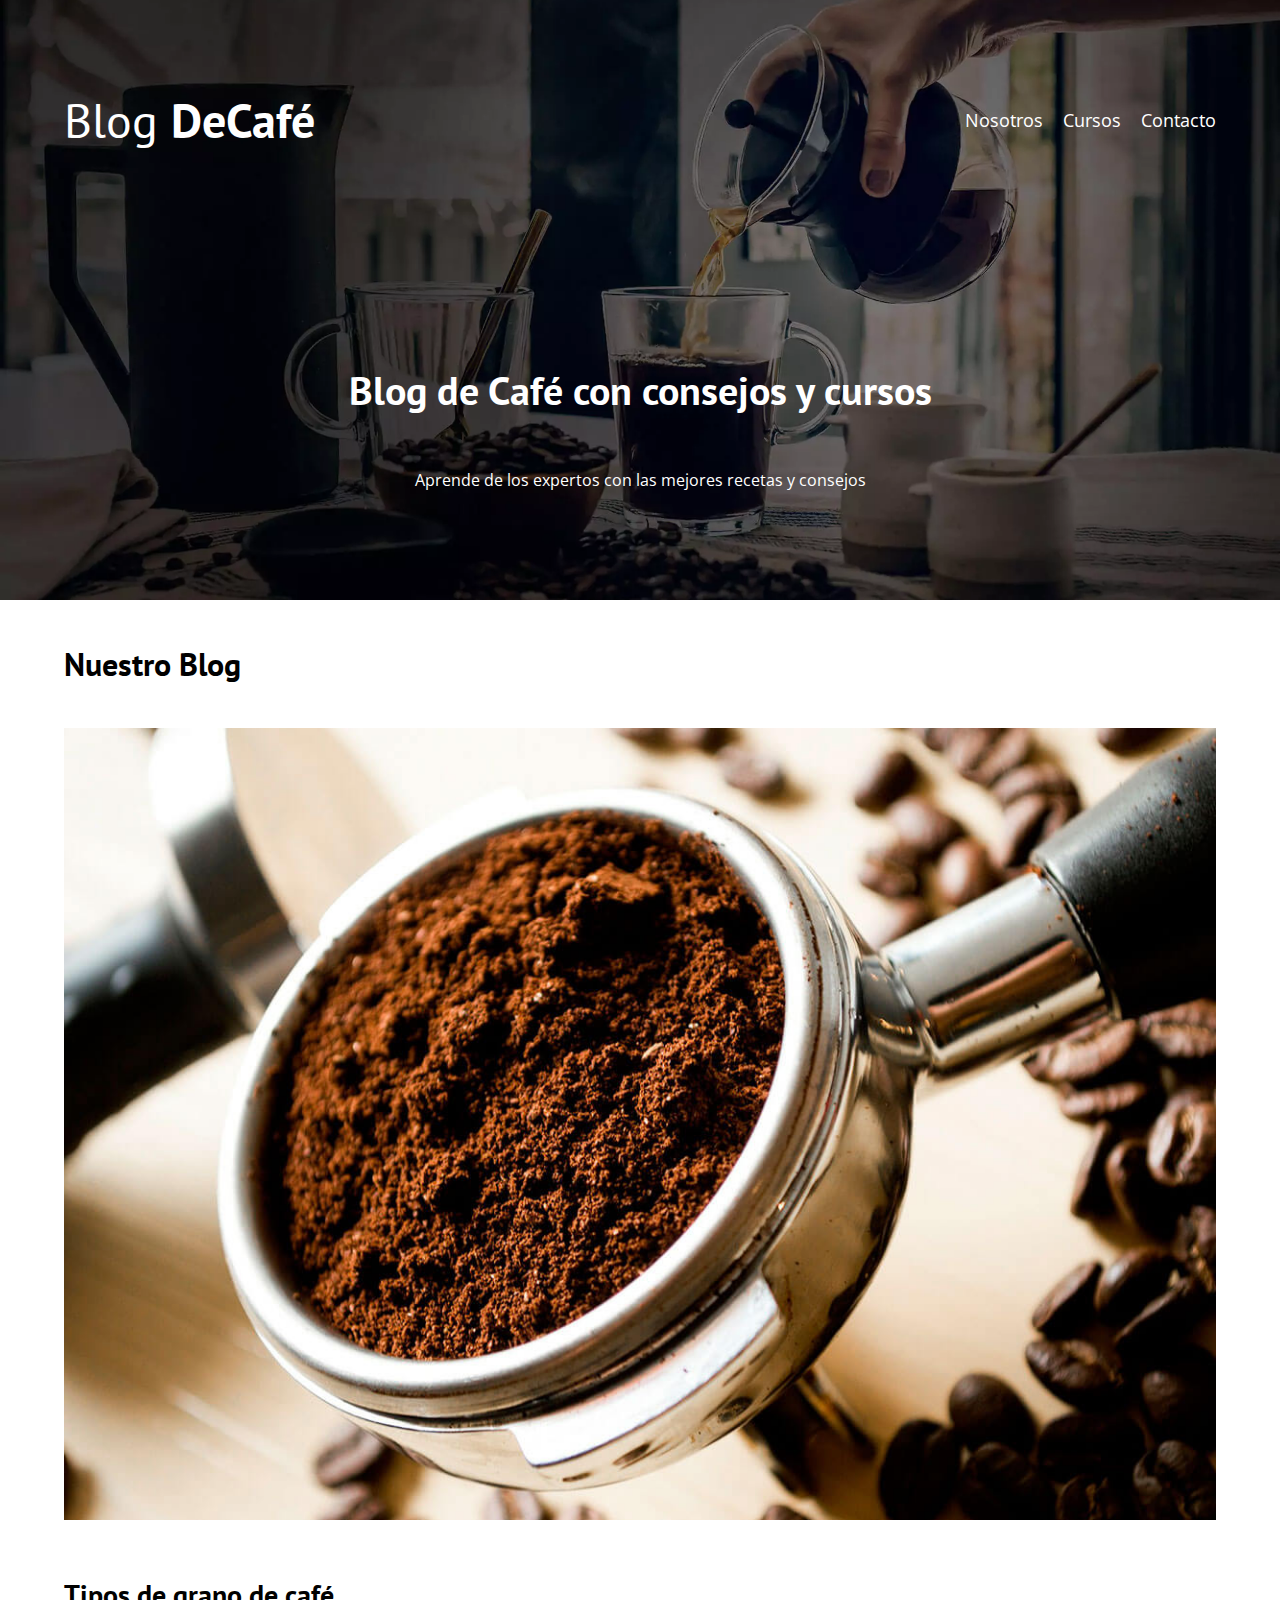
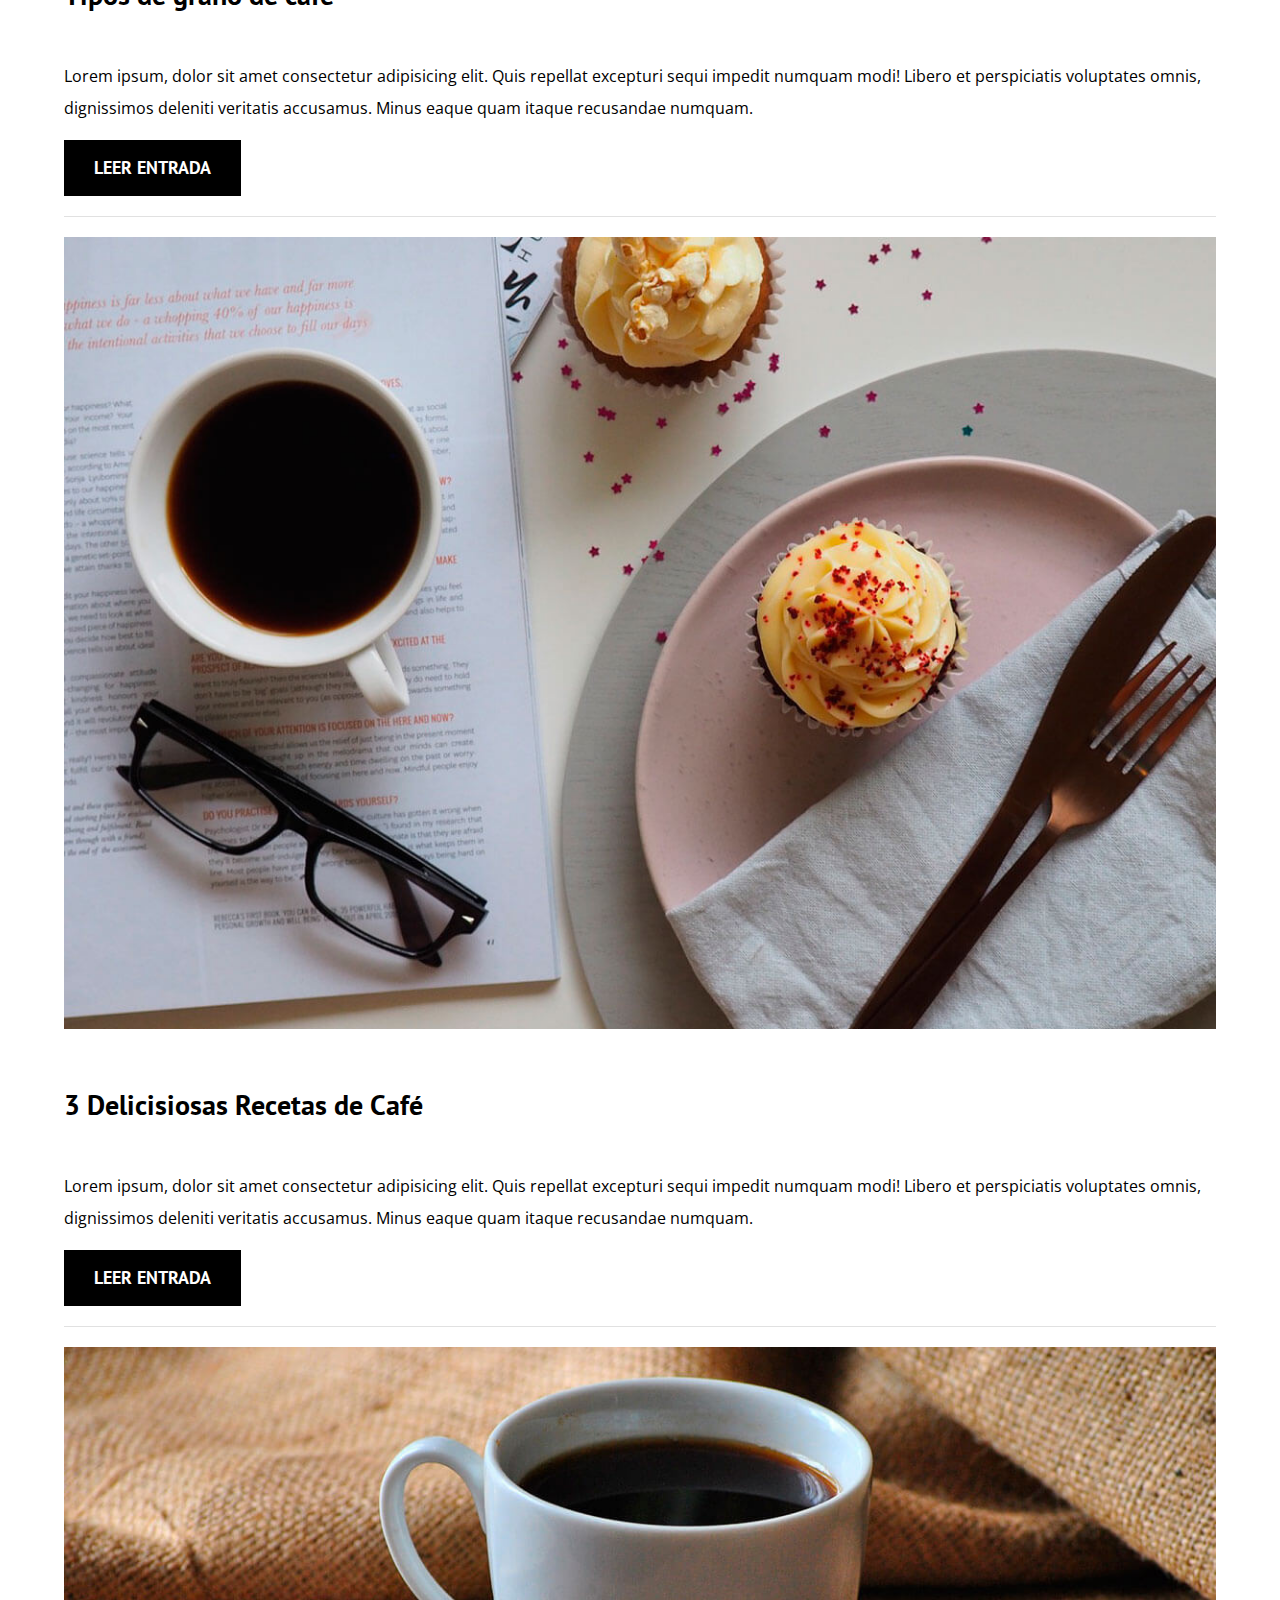
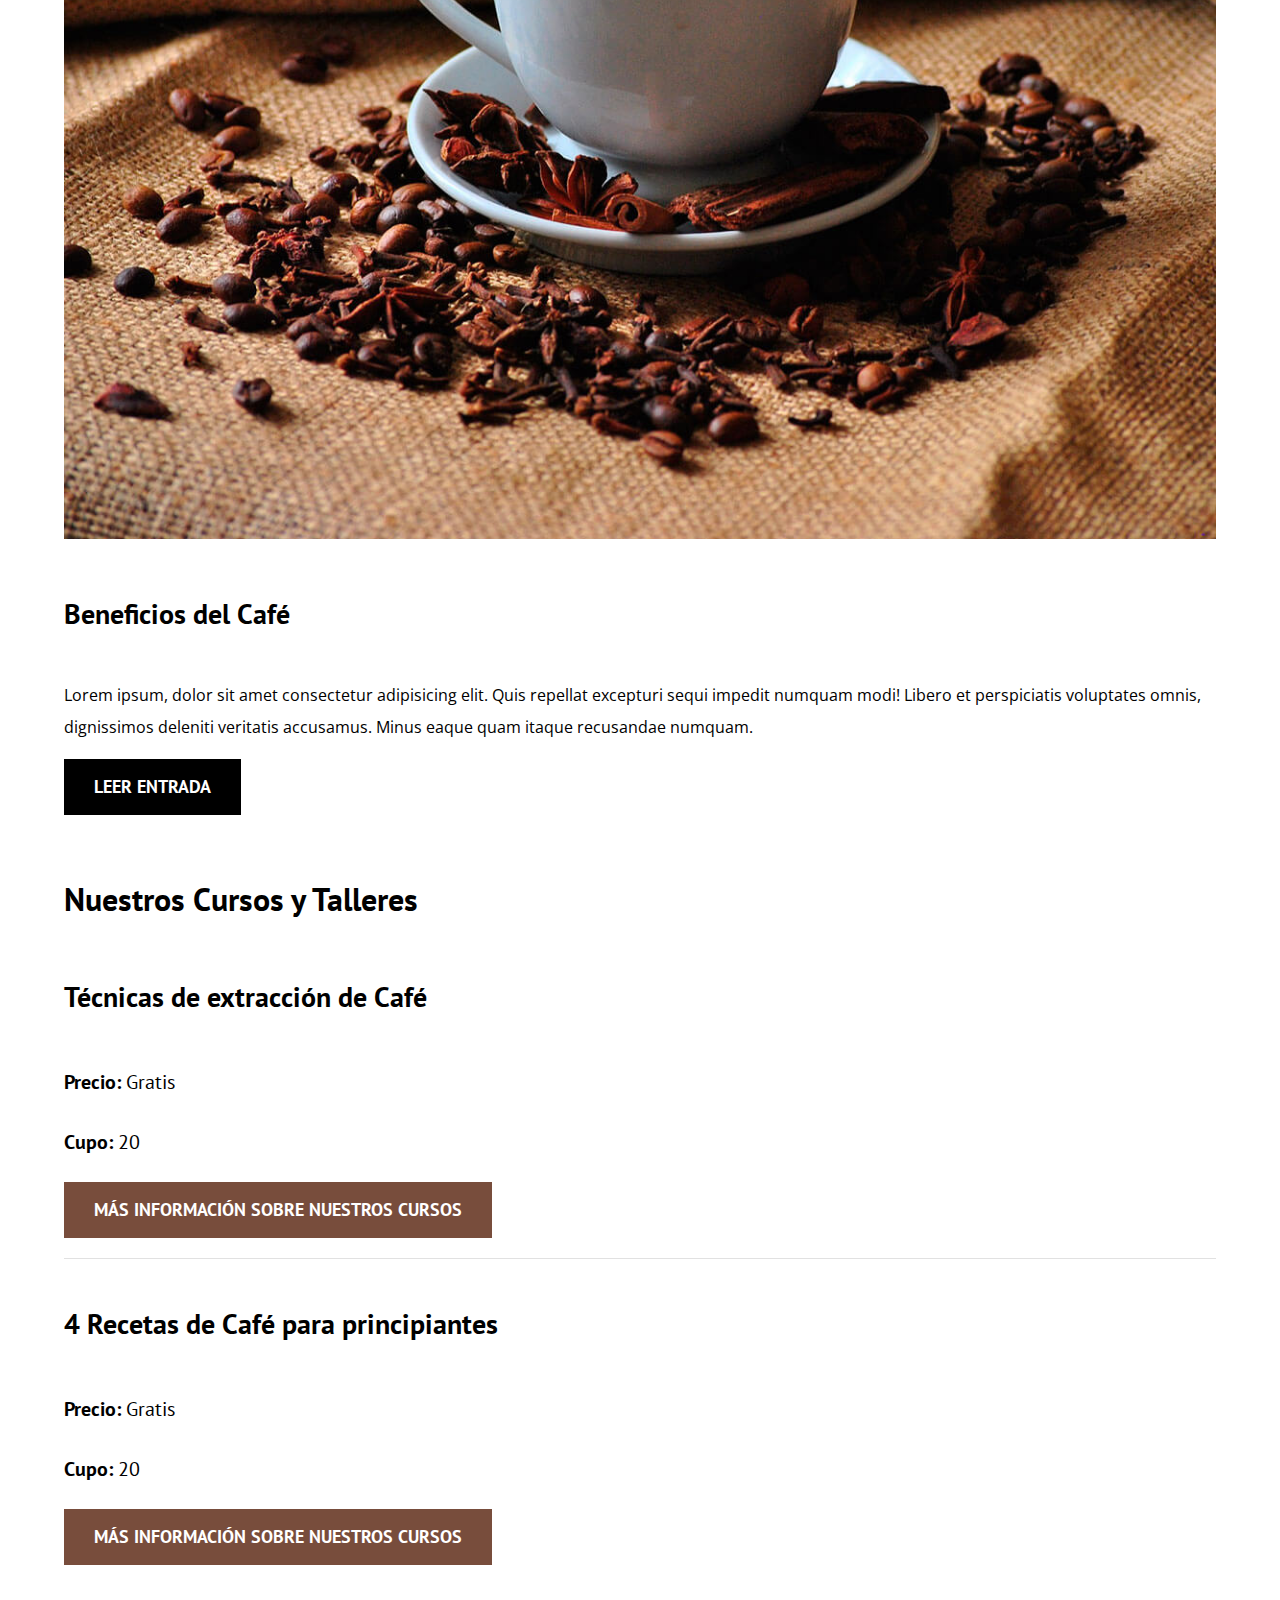
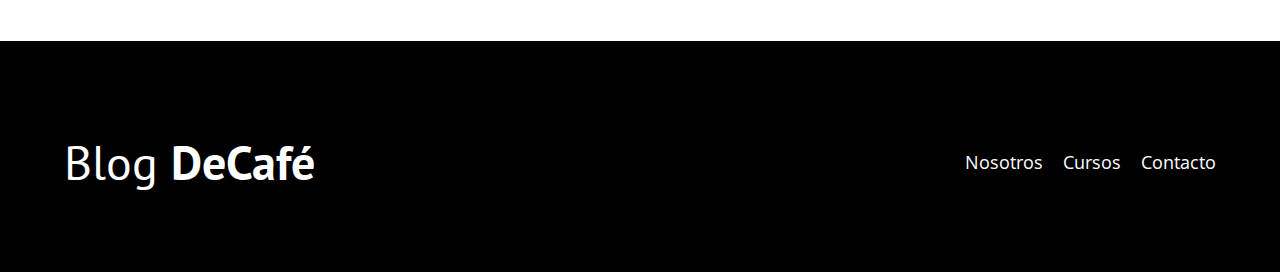
<file: index.html>
<!DOCTYPE html>
<html lang="en">
<head>
    <meta charset="UTF-8">
    <meta http-equiv="X-UA-Compatible" content="IE=edge">
    <meta name="viewport" content="width=device-width, initial-scale=1.0">
    <title>Blog Café</title>
    <meta name="description" content="Pagina web de blog de Café">
    
    <!-- Prefetch --> <!-- Cargar la siguiente página más rápido -->
    <link rel="prefetch" href="nosotros.html" as="document">
    
    <link rel="stylesheet" href="css/normalize.css">
    <link href="https://fonts.googleapis.com/css2?family=Open+Sans&family=PT+Sans:wght@400;700&display=swap" 
    rel="stylesheet">
    <link rel="stylesheet" href="css/style.css">

    <!-- Preload -->
    <link rel="preload" href="css/normalize.css" as="style">
    <link rel="preload" href="css/style.css" as="style">
    <link rel="preload" 
    href="https://fonts.googleapis.com/css2?family=Open+Sans&family=PT+Sans:wght@400;700&display=swap" 
    crossorigin="crossorigin" as="font">

</head>
<body>

    <header class="header">

        <div class="contenedor">

            <div class="barra">
                
                <a href="index.html" class="logo">
                    <h1 class="logo__nombre no-margin centrar-texto">Blog <span class="logo__bold">DeCafé</span></h1>    
                </a><!-- .logo -->
                
                <nav class="navegacion">

                    <a href="nosotros.html" class="navegacion__enlace">Nosotros</a>
                    <a href="cursos.html" class="navegacion__enlace">Cursos</a>
                    <a href="contacto.html" class="navegacion__enlace">Contacto</a>

                </nav><!-- navegacion -->

            </div><!-- .barra -->

        </div><!-- .contenedor -->

        <div class="header__texto">

            <h2 class="no-margin">Blog de Café con consejos y cursos</h2><!-- .no-margin -->
            <p class="no-margin">Aprende de los expertos con las mejores recetas y consejos</p>

        </div><!-- .header__texto -->

    </header><!-- .header -->

    <div class="contenedor contenido-principal">

        <main class="blog">

            <h3>Nuestro Blog</h3>

            <article class="entrada">

                <div class="entrada__imagen">

                    <picture>

                        <source loading="lazy" loading="lazy" srcset="img/blog1.webp" type="imagen/webp">
                        <img loading="lazy" src="img/blog1.jpg" alt="imagen blog">

                    </picture>                    

                </div><!-- .entrada__imagen -->

                <div class="entrada__contenido">

                    <h4 class="no-margin">Tipos de grano de café</h4>
                    <p>Lorem ipsum, dolor sit amet consectetur adipisicing elit. 
                        Quis repellat excepturi sequi impedit numquam modi! 
                        Libero et perspiciatis voluptates omnis, dignissimos deleniti
                        veritatis accusamus. Minus eaque quam itaque recusandae numquam.</p>
                        <a href="entrada.html" class="boton boton--primario">Leer Entrada</a>
                </div>

            </article><!-- .entrada -->

            <article class="entrada">

                <div class="entrada__imagen">

                    <picture>

                        <source loading="lazy" srcset="img/blog2.webp" type="imagen/webp">
                        <img loading="lazy" src="img/blog2.jpg" alt="imagen blog">
                        
                    </picture> 

                </div><!-- .entrada__imagen -->

                <div class="entrada__contenido">

                    <h4 class="no-margin">3 Delicisiosas Recetas de Café</h4>
                    <p>Lorem ipsum, dolor sit amet consectetur adipisicing elit. 
                        Quis repellat excepturi sequi impedit numquam modi! 
                        Libero et perspiciatis voluptates omnis, dignissimos deleniti
                        veritatis accusamus. Minus eaque quam itaque recusandae numquam.</p>
                        <a href="entrada.html" class="boton boton--primario">Leer Entrada</a>
                </div>

            </article><!-- .entrada -->

            <article class="entrada">

                <div class="entrada__imagen">

                    <picture>

                        <source loading="lazy" srcset="img/blog3.webp" type="imagen/webp">
                        <img loading="lazy" src="img/blog3.jpg" alt="imagen blog">
                        
                    </picture> 

                </div><!-- .entrada__imagen -->

                <div class="entrada__contenido">

                    <h4 class="no-margin">Beneficios del Café</h4>
                    <p>Lorem ipsum, dolor sit amet consectetur adipisicing elit. 
                        Quis repellat excepturi sequi impedit numquam modi! 
                        Libero et perspiciatis voluptates omnis, dignissimos deleniti
                        veritatis accusamus. Minus eaque quam itaque recusandae numquam.</p>
                        <a href="entrada.html" class="boton boton--primario">Leer Entrada</a>
                </div>

            </article><!-- .entrada -->

        </main><!-- .blog -->

        <aside class="sidebar">

            <h3>Nuestros Cursos y Talleres</h3>
            
            <ul class="cursos no-padding">

                <li class="widget-curso">
                    <h4 class="no-margin">Técnicas de extracción de Café</h4>
                    <p class="widget-curso__label">
                        Precio:
                        <span class="widget-curso__info">Gratis</span><!-- .widget-curso__info -->
                    </p><!-- .widget-curso__label -->

                    <p class="widget-curso__label">
                        Cupo:
                        <span class="widget-curso__info">20</span><!-- .widget-curso__info -->
                    </p><!-- .widget-curso__label -->
                    <a href="cursos.html" class="boton boton--secundario">Más información sobre nuestros cursos</a>
                </li><!-- .widget -->

                <li class="widget-curso">
                    <h4 class="no-margin">4 Recetas de Café para principiantes</h4>
                    <p class="widget-curso__label">
                        Precio:
                        <span class="widget-curso__info">Gratis</span><!-- .widget-curso__info -->
                    </p><!-- .widget-curso__label -->

                    <p class="widget-curso__label">
                        Cupo:
                        <span class="widget-curso__info">20</span><!-- .widget-curso__info -->
                    </p><!-- .widget-curso__label -->
                    <a href="cursos.html" class="boton boton--secundario">Más información sobre nuestros cursos</a>
                </li><!-- .widget -->

            </ul><!-- .cursos -->

        </aside><!-- sidebar -->

    </div><!-- .contenedor .contenido-principal -->

    <footer class="footer">

        <div class="contenedor">

            <div class="barra">
                
                <a href="index.html" class="logo">
                    <h1 class="logo__nombre no-margin centrar-texto">Blog <span class="logo__bold">DeCafé</span></h1>    
                </a><!-- .logo -->
                
                <nav class="navegacion">

                    <a href="nosotros.html" class="navegacion__enlace">Nosotros</a>
                    <a href="cursos.html" class="navegacion__enlace">Cursos</a>
                    <a href="contacto.html" class="navegacion__enlace">Contacto</a>

                </nav><!-- navegacion -->

            </div><!-- .barra -->

        </div><!-- .contenedor -->
        
    </footer><!-- .footer -->
    <script src="js/modernizr.js"></script>
</body>
</html>
</file>
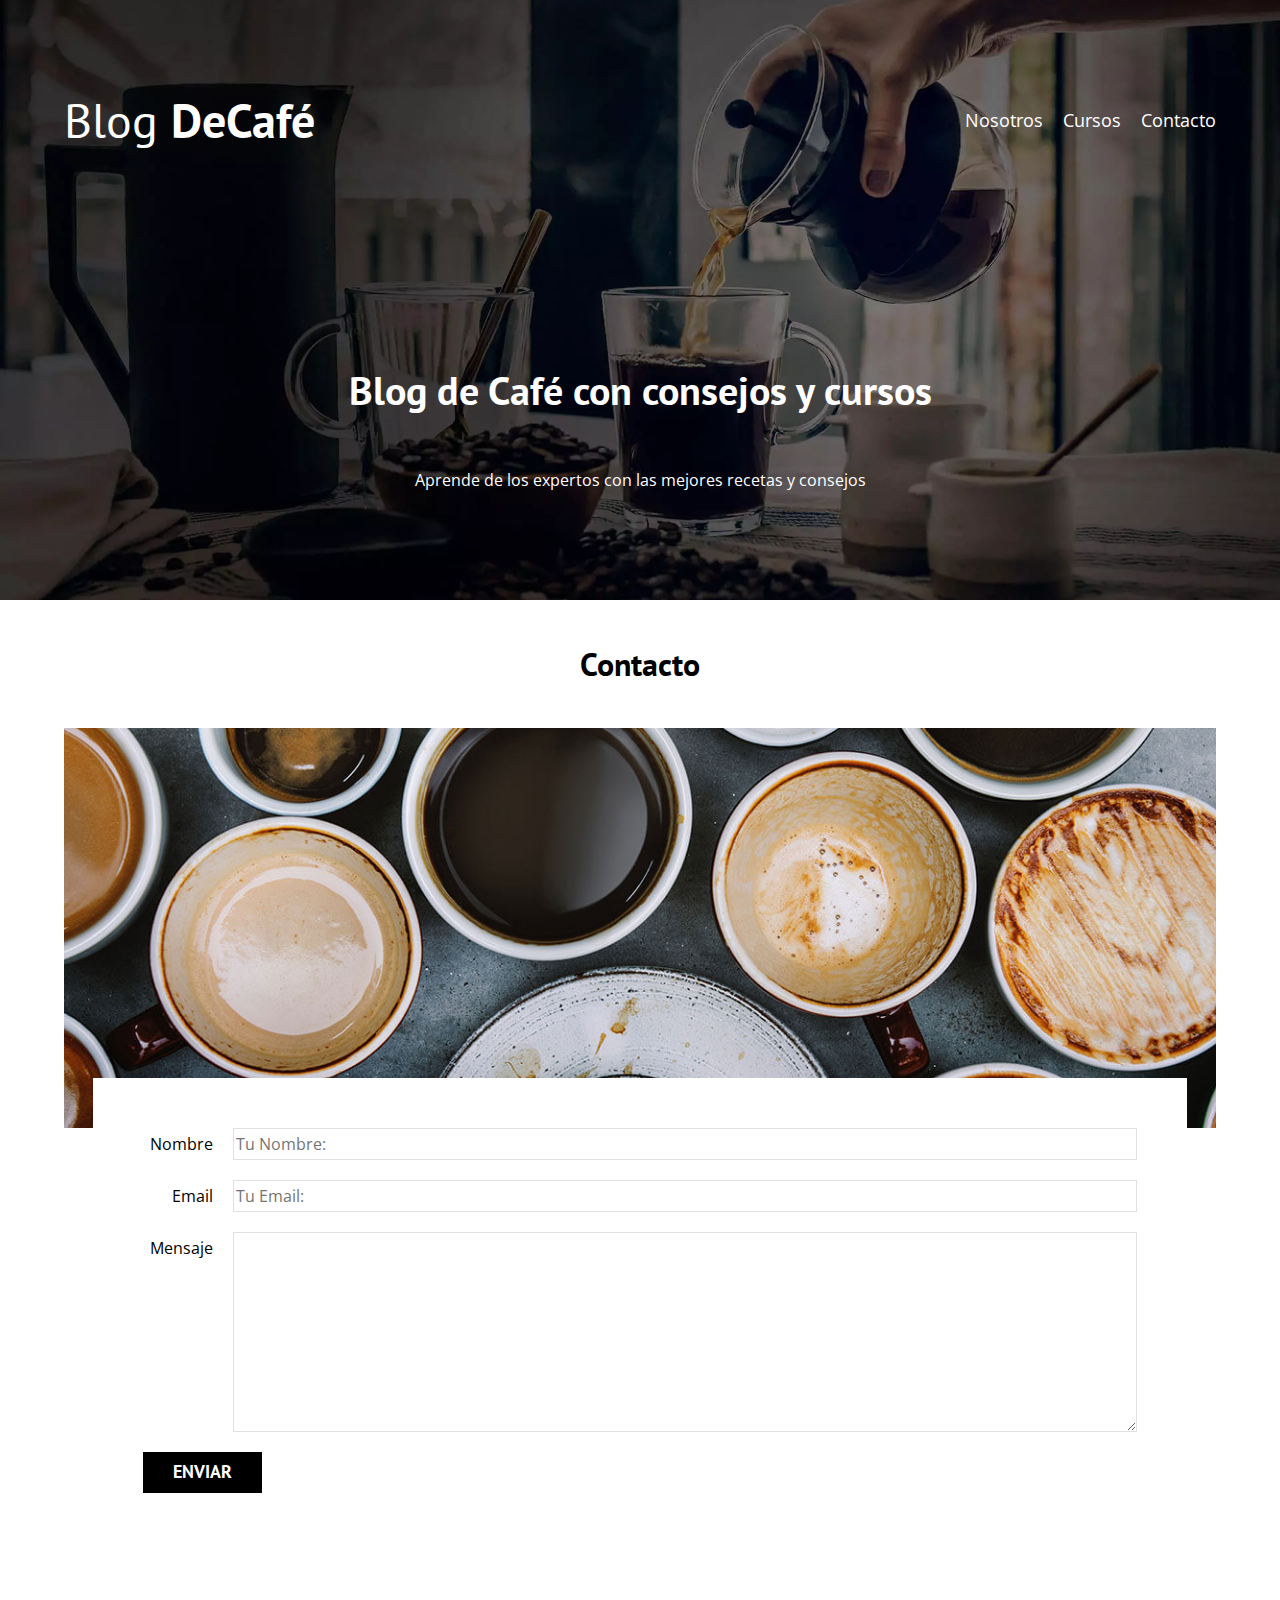
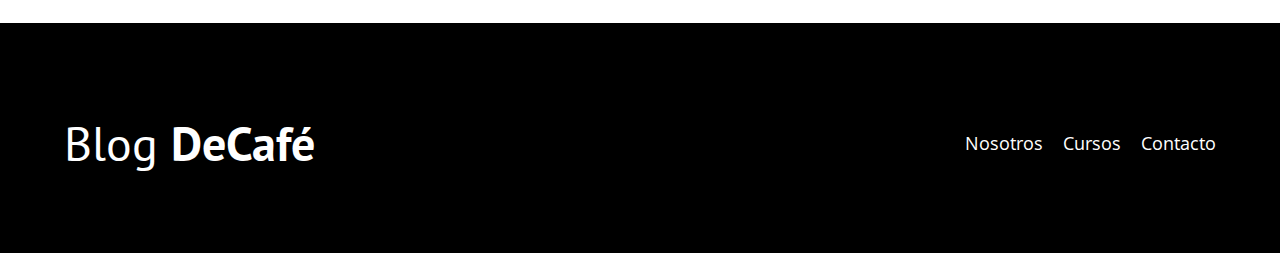
<file: contacto.html>
<!DOCTYPE html>
<html lang="en">
<head>
    <meta charset="UTF-8">
    <meta http-equiv="X-UA-Compatible" content="IE=edge">
    <meta name="viewport" content="width=device-width, initial-scale=1.0">
    <title>Blog Café</title>
    <link rel="stylesheet" href="css/normalize.css">
    <link href="https://fonts.googleapis.com/css2?family=Open+Sans&family=PT+Sans:wght@400;700&display=swap" 
    rel="stylesheet">
    <link rel="stylesheet" href="css/style.css">
</head>
<body>

    <header class="header">

        <div class="contenedor">

            <div class="barra">
                
                <a href="index.html" class="logo">
                    <h1 class="logo__nombre no-margin centrar-texto">Blog <span class="logo__bold">DeCafé</span></h1>    
                </a><!-- .logo -->
                
                <nav class="navegacion">

                    <a href="nosotros.html" class="navegacion__enlace">Nosotros</a>
                    <a href="cursos.html" class="navegacion__enlace">Cursos</a>
                    <a href="contacto.html" class="navegacion__enlace">Contacto</a>

                </nav><!-- navegacion -->

            </div><!-- .barra -->

        </div><!-- .contenedor -->

        <div class="header__texto">

            <h2 class="no-margin">Blog de Café con consejos y cursos</h2><!-- .no-margin -->
            <p class="no-margin">Aprende de los expertos con las mejores recetas y consejos</p>

        </div><!-- .header__texto -->

    </header><!-- .header -->

    <main class="contenedor">

        <h3 class="centrar-texto">Contacto</h3><!-- .centrar-texto -->

        <div class="contacto-bg"></div><!-- .contacto-bg -->

        <form action="POST" class="formulario">

            <div class="campo">

                <label class="campo__label" for="nombre">Nombre</label>
                <input 
                    class="campo__field"
                    type="text" 
                    placeholder="Tu Nombre:" 
                    id="nombre"
                > <!-- #nombre -->

            </div><!-- .campo -->

            <div class="campo">

                <label class="campo__label" for="email">Email</label>
                <input 
                    class="campo__field"
                    type="text" 
                    placeholder="Tu Email:" 
                    id="email"
                > <!-- #email -->

            </div><!-- .campo -->

            <div class="campo">

                <label class="campo__label" for="mensaje">Mensaje</label>
                <textarea 
                    class="campo__field campo__field--textarea"
                    id="mensaje"
                ></textarea><!-- #mensaje -->

            </div><!-- .campo -->

            <div class="campo">

                <input type="submit" value="Enviar" class="boton boton--primario"><!-- .boton .boton--primario -->

            </div><!-- .campo -->

        </form><!-- .formulario -->

    </main><!-- .contenedor .contenido-principal -->

    <footer class="footer">

        <div class="contenedor">

            <div class="barra">
                
                <a href="index.html" class="logo">
                    <h1 class="logo__nombre no-margin centrar-texto">Blog <span class="logo__bold">DeCafé</span></h1>    
                </a><!-- .logo -->
                
                <nav class="navegacion">

                    <a href="nosotros.html" class="navegacion__enlace">Nosotros</a>
                    <a href="cursos.html" class="navegacion__enlace">Cursos</a>
                    <a href="contacto.html" class="navegacion__enlace">Contacto</a>

                </nav><!-- navegacion -->

            </div><!-- .barra -->

        </div><!-- .contenedor -->
        
    </footer><!-- .footer -->
    <script src="js/modernizr.js"></script>
</body>
</html>
</file>
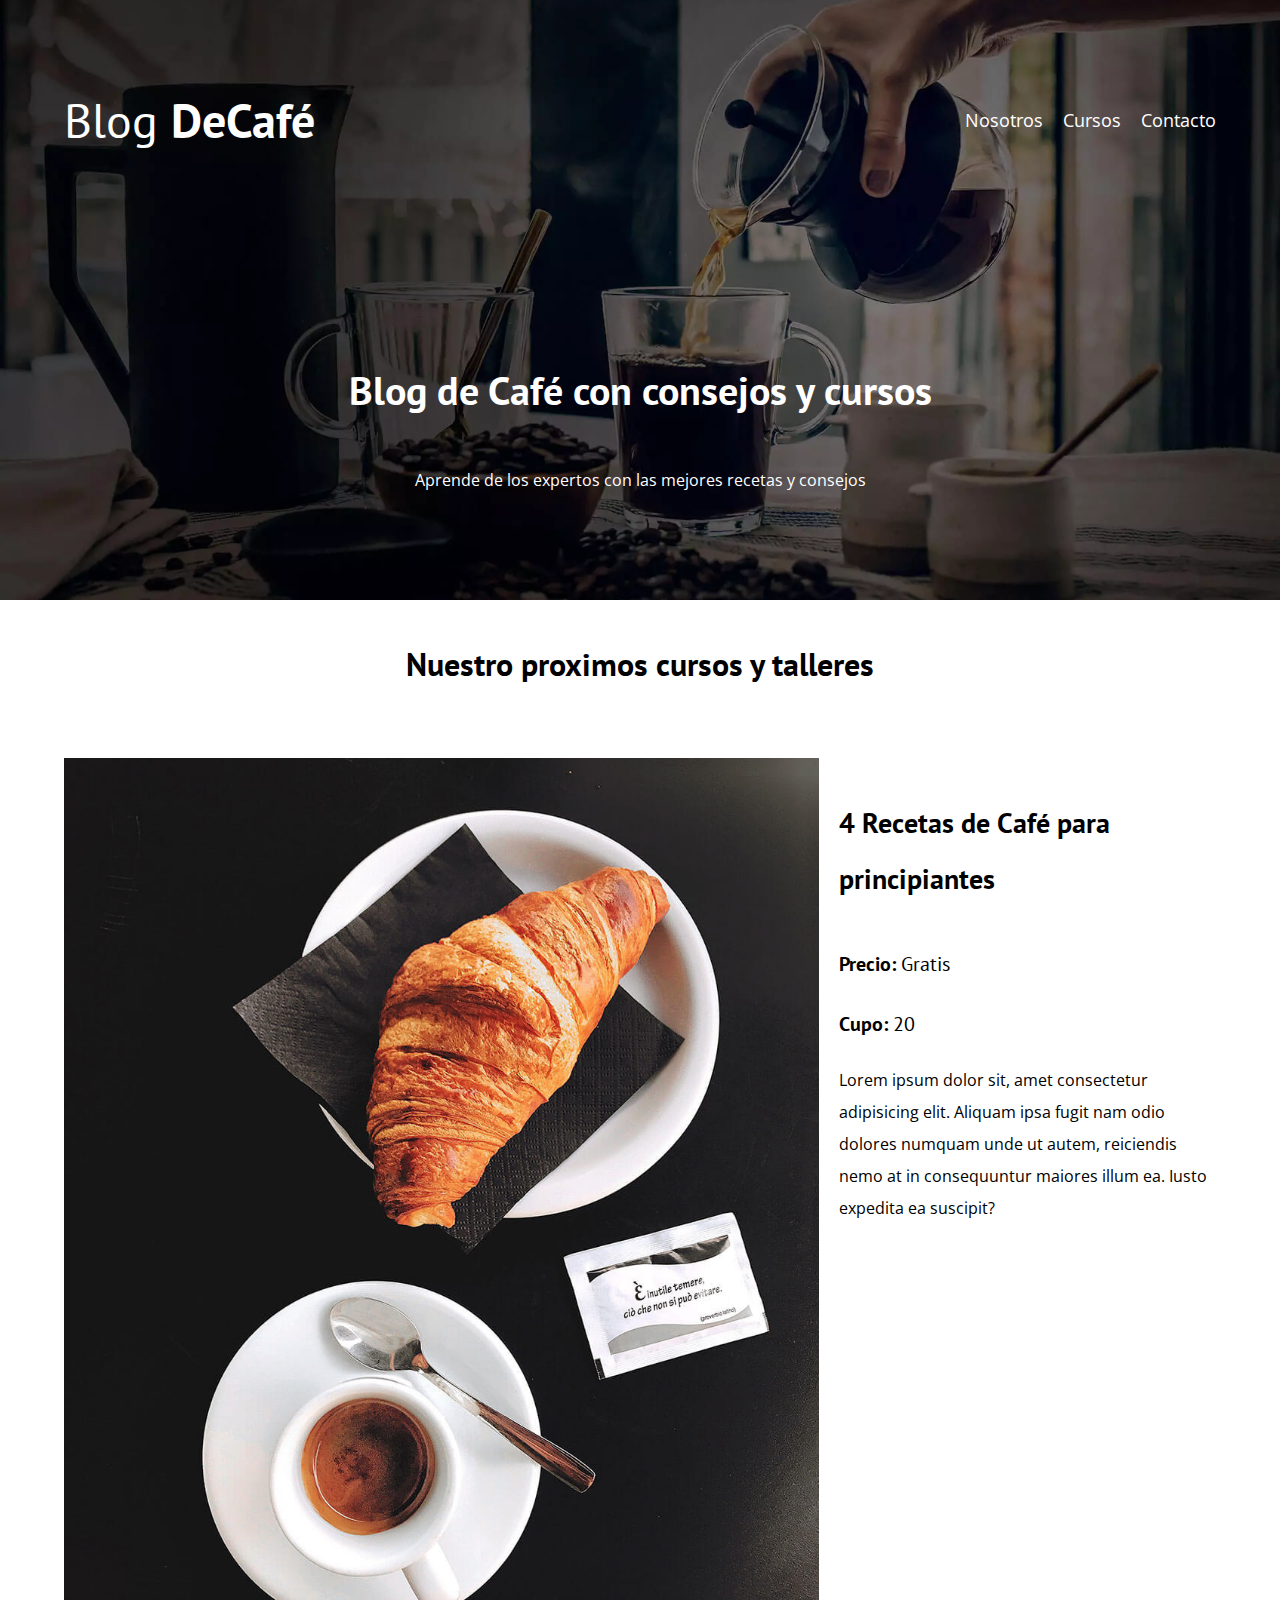
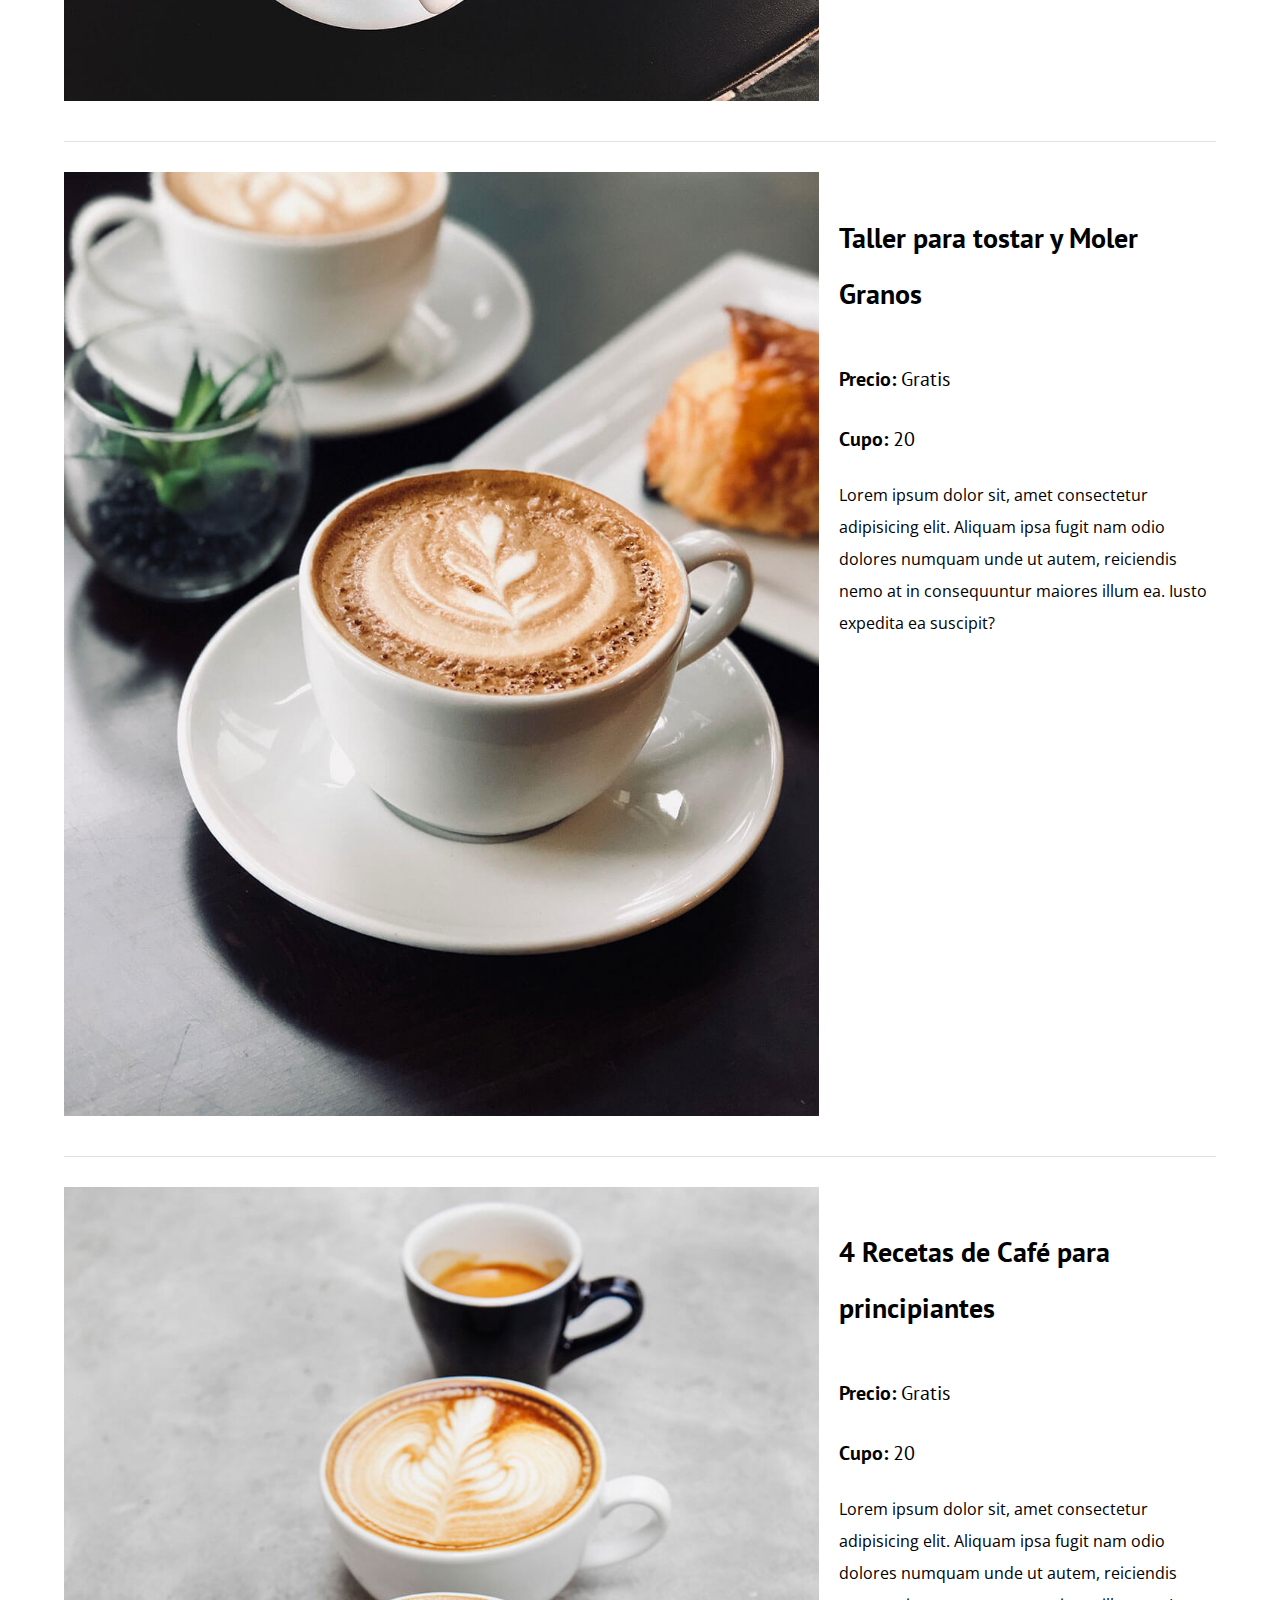
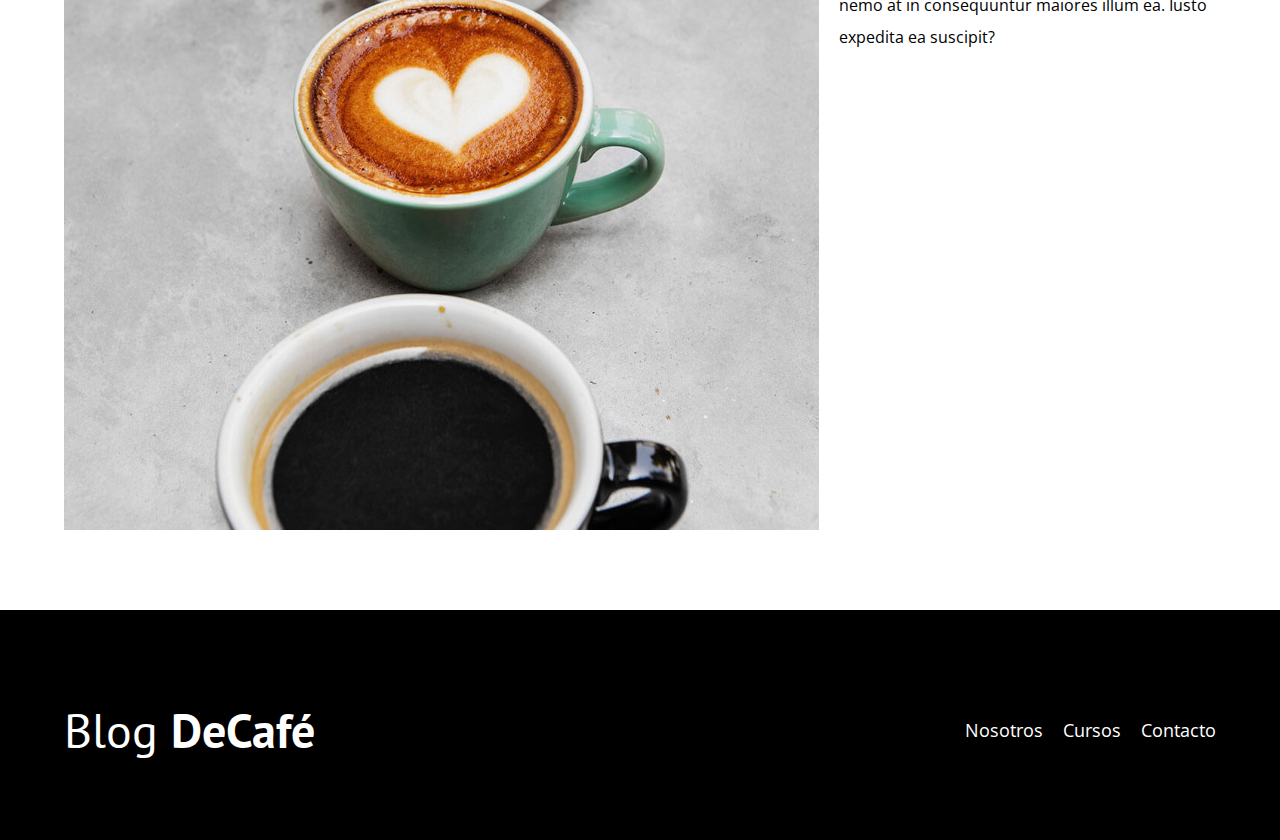
<file: cursos.html>
<!DOCTYPE html>
<html lang="en">
<head>
    <meta charset="UTF-8">
    <meta http-equiv="X-UA-Compatible" content="IE=edge">
    <meta name="viewport" content="width=device-width, initial-scale=1.0">
    <title>Blog Café</title>
    <link rel="stylesheet" href="css/normalize.css">
    <link href="https://fonts.googleapis.com/css2?family=Open+Sans&family=PT+Sans:wght@400;700&display=swap" 
    rel="stylesheet">
    <link rel="stylesheet" href="css/style.css">
</head>
<body>

    <header class="header">

        <div class="contenedor">

            <div class="barra">
                
                <a href="index.html" class="logo">
                    <h1 class="logo__nombre no-margin centrar-texto">Blog <span class="logo__bold">DeCafé</span></h1>    
                </a><!-- .logo -->
                
                <nav class="navegacion">

                    <a href="nosotros.html" class="navegacion__enlace">Nosotros</a>
                    <a href="cursos.html" class="navegacion__enlace">Cursos</a>
                    <a href="contacto.html" class="navegacion__enlace">Contacto</a>

                </nav><!-- navegacion -->

            </div><!-- .barra -->

        </div><!-- .contenedor -->

        <div class="header__texto">

            <h2 class="no-margin">Blog de Café con consejos y cursos</h2><!-- .no-margin -->
            <p class="no-margin">Aprende de los expertos con las mejores recetas y consejos</p>

        </div><!-- .header__texto -->

    </header><!-- .header -->

    <main class="contenedor">

        <h3 class="centrar-texto">Nuestro proximos cursos y talleres</h3><!-- .centrar-texto -->

        <div class="curso">

            <div class="curso__imagen">
                <img src="img/curso1.jpg" alt="imagen del curso">
            </div>

            <div class="curso__informacion">

                <h4 class="no-margin">4 Recetas de Café para principiantes</h4>
                <p class="curso__label">
                    Precio:
                    <span class="curso__info">Gratis</span><!-- .curso__info -->
                </p><!-- .curso__label -->

                <p class="curso__label">
                    Cupo:
                    <span class="curso__info">20</span><!-- .curso__info -->
                </p><!-- .curso__label -->

                <p class="curso__descripcion">
                    Lorem ipsum dolor sit, amet consectetur adipisicing elit. 
                    Aliquam ipsa fugit nam odio dolores numquam unde ut 
                    autem, reiciendis nemo at in consequuntur maiores illum ea. Iusto expedita ea suscipit?
                </p>

            </div><!-- .curso__informacion -->
            
        </div><!-- .curso -->

        <div class="curso">

            <div class="curso__imagen">
                <img src="img/curso2.jpg" alt="imagen del curso">
            </div>

            <div class="curso__informacion">

                <h4 class="no-margin">Taller para tostar y Moler Granos</h4>
                <p class="curso__label">
                    Precio:
                    <span class="curso__info">Gratis</span><!-- .curso__info -->
                </p><!-- .curso__label -->

                <p class="curso__label">
                    Cupo:
                    <span class="curso__info">20</span><!-- .curso__info -->
                </p><!-- .curso__label -->

                <p class="curso__descripcion">
                    Lorem ipsum dolor sit, amet consectetur adipisicing elit. 
                    Aliquam ipsa fugit nam odio dolores numquam unde ut 
                    autem, reiciendis nemo at in consequuntur maiores illum ea. Iusto expedita ea suscipit?
                </p>

            </div><!-- .curso__informacion -->
            
        </div><!-- .curso -->

        <div class="curso">

            <div class="curso__imagen">
                <img src="img/curso3.jpg" alt="imagen del curso">
            </div>

            <div class="curso__informacion">

                <h4 class="no-margin">4 Recetas de Café para principiantes</h4>
                <p class="curso__label">
                    Precio:
                    <span class="curso__info">Gratis</span><!-- .curso__info -->
                </p><!-- .curso__label -->

                <p class="curso__label">
                    Cupo:
                    <span class="curso__info">20</span><!-- .curso__info -->
                </p><!-- .curso__label -->

                <p class="curso__descripcion">
                    Lorem ipsum dolor sit, amet consectetur adipisicing elit. 
                    Aliquam ipsa fugit nam odio dolores numquam unde ut 
                    autem, reiciendis nemo at in consequuntur maiores illum ea. Iusto expedita ea suscipit?
                </p>

            </div><!-- .curso__informacion -->
            
        </div><!-- .curso -->

    </main><!-- .contenedor .contenido-principal -->

    <footer class="footer">

        <div class="contenedor">

            <div class="barra">
                
                <a href="index.html" class="logo">
                    <h1 class="logo__nombre no-margin centrar-texto">Blog <span class="logo__bold">DeCafé</span></h1>    
                </a><!-- .logo -->
                
                <nav class="navegacion">

                    <a href="nosotros.html" class="navegacion__enlace">Nosotros</a>
                    <a href="cursos.html" class="navegacion__enlace">Cursos</a>
                    <a href="contacto.html" class="navegacion__enlace">Contacto</a>

                </nav><!-- navegacion -->

            </div><!-- .barra -->

        </div><!-- .contenedor -->
        
    </footer><!-- .footer -->
    <script src="js/modernizr.js"></script>
</body>
</html>
</file>
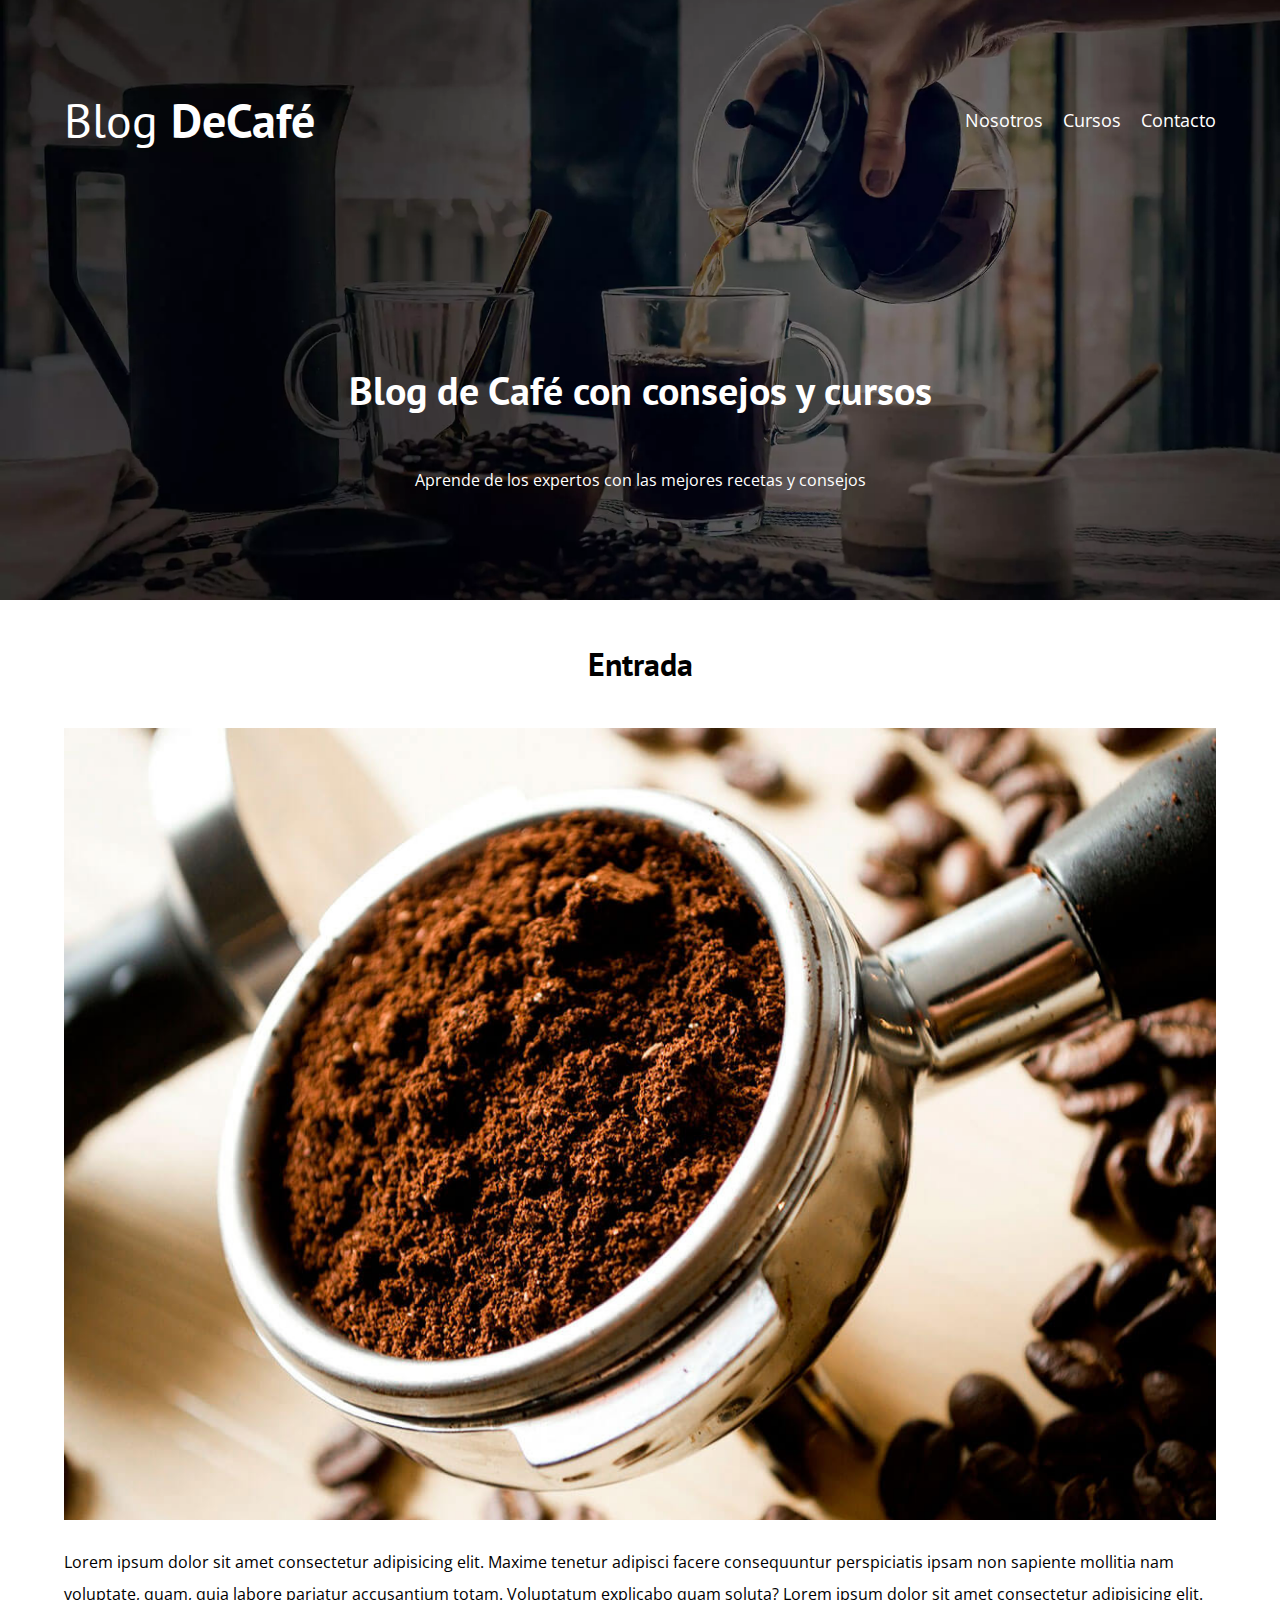
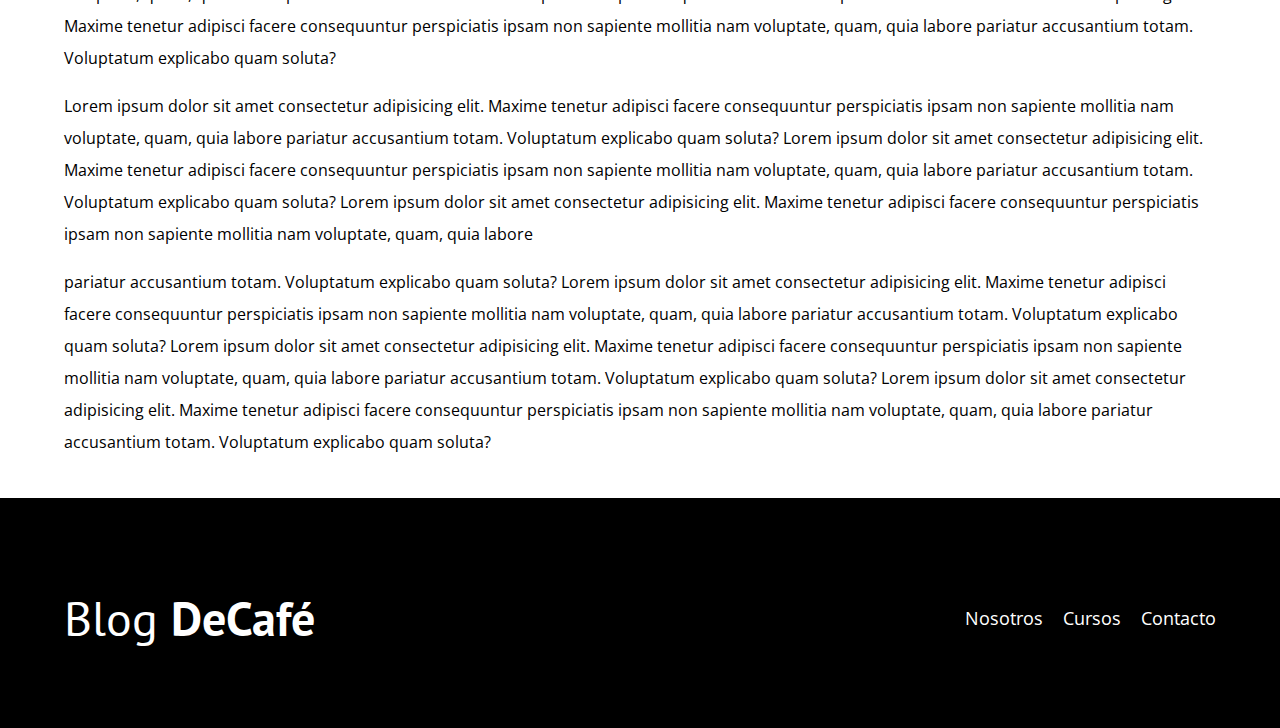
<file: entrada.html>
<!DOCTYPE html>
<html lang="en">
<head>
    <meta charset="UTF-8">
    <meta http-equiv="X-UA-Compatible" content="IE=edge">
    <meta name="viewport" content="width=device-width, initial-scale=1.0">
    <title>Blog Café</title>
    <link rel="stylesheet" href="css/normalize.css">
    <link href="https://fonts.googleapis.com/css2?family=Open+Sans&family=PT+Sans:wght@400;700&display=swap" 
    rel="stylesheet">
    <link rel="stylesheet" href="css/style.css">
</head>
<body>

    <header class="header">

        <div class="contenedor">

            <div class="barra">
                
                <a href="index.html" class="logo">
                    <h1 class="logo__nombre no-margin centrar-texto">Blog <span class="logo__bold">DeCafé</span></h1>    
                </a><!-- .logo -->
                
                <nav class="navegacion">

                    <a href="nosotros.html" class="navegacion__enlace">Nosotros</a>
                    <a href="cursos.html" class="navegacion__enlace">Cursos</a>
                    <a href="contacto.html" class="navegacion__enlace">Contacto</a>

                </nav><!-- navegacion -->

            </div><!-- .barra -->

        </div><!-- .contenedor -->

        <div class="header__texto">

            <h2 class="no-margin">Blog de Café con consejos y cursos</h2><!-- .no-margin -->
            <p class="no-margin">Aprende de los expertos con las mejores recetas y consejos</p>

        </div><!-- .header__texto -->

    </header><!-- .header -->

    <main class="contenedor">

        <h3 class="centrar-texto">Entrada</h3><!-- .centrar-texto -->

        <img src="img/blog1.jpg" alt="Imagen del blog">

        <p>
            Lorem ipsum dolor sit amet consectetur adipisicing elit. Maxime tenetur adipisci facere 
            consequuntur perspiciatis ipsam non sapiente mollitia nam voluptate, quam, quia labore 
            pariatur accusantium totam. Voluptatum explicabo quam soluta?
            Lorem ipsum dolor sit amet consectetur adipisicing elit. Maxime tenetur adipisci facere 
            consequuntur perspiciatis ipsam non sapiente mollitia nam voluptate, quam, quia labore 
            pariatur accusantium totam. Voluptatum explicabo quam soluta?
        <p>
            Lorem ipsum dolor sit amet consectetur adipisicing elit. Maxime tenetur adipisci facere 
            consequuntur perspiciatis ipsam non sapiente mollitia nam voluptate, quam, quia labore 
            pariatur accusantium totam. Voluptatum explicabo quam soluta?
            Lorem ipsum dolor sit amet consectetur adipisicing elit. Maxime tenetur adipisci facere 
            consequuntur perspiciatis ipsam non sapiente mollitia nam voluptate, quam, quia labore 
            pariatur accusantium totam. Voluptatum explicabo quam soluta?
            Lorem ipsum dolor sit amet consectetur adipisicing elit. Maxime tenetur adipisci facere 
            consequuntur perspiciatis ipsam non sapiente mollitia nam voluptate, quam, quia labore
        </p> 
            pariatur accusantium totam. Voluptatum explicabo quam soluta?
            Lorem ipsum dolor sit amet consectetur adipisicing elit. Maxime tenetur adipisci facere 
            consequuntur perspiciatis ipsam non sapiente mollitia nam voluptate, quam, quia labore 
            pariatur accusantium totam. Voluptatum explicabo quam soluta?
            Lorem ipsum dolor sit amet consectetur adipisicing elit. Maxime tenetur adipisci facere 
            consequuntur perspiciatis ipsam non sapiente mollitia nam voluptate, quam, quia labore 
            pariatur accusantium totam. Voluptatum explicabo quam soluta?
            Lorem ipsum dolor sit amet consectetur adipisicing elit. Maxime tenetur adipisci facere 
            consequuntur perspiciatis ipsam non sapiente mollitia nam voluptate, quam, quia labore 
            pariatur accusantium totam. Voluptatum explicabo quam soluta?
        </p>

    </main><!-- .contenedor .contenido-principal -->

    <footer class="footer">

        <div class="contenedor">

            <div class="barra">
                
                <a href="index.html" class="logo">
                    <h1 class="logo__nombre no-margin centrar-texto">Blog <span class="logo__bold">DeCafé</span></h1>    
                </a><!-- .logo -->
                
                <nav class="navegacion">

                    <a href="nosotros.html" class="navegacion__enlace">Nosotros</a>
                    <a href="cursos.html" class="navegacion__enlace">Cursos</a>
                    <a href="contacto.html" class="navegacion__enlace">Contacto</a>

                </nav><!-- navegacion -->

            </div><!-- .barra -->

        </div><!-- .contenedor -->
        
    </footer><!-- .footer -->
    
    <script src="js/modernizr.js"></script>
</body>
</html>
</file>
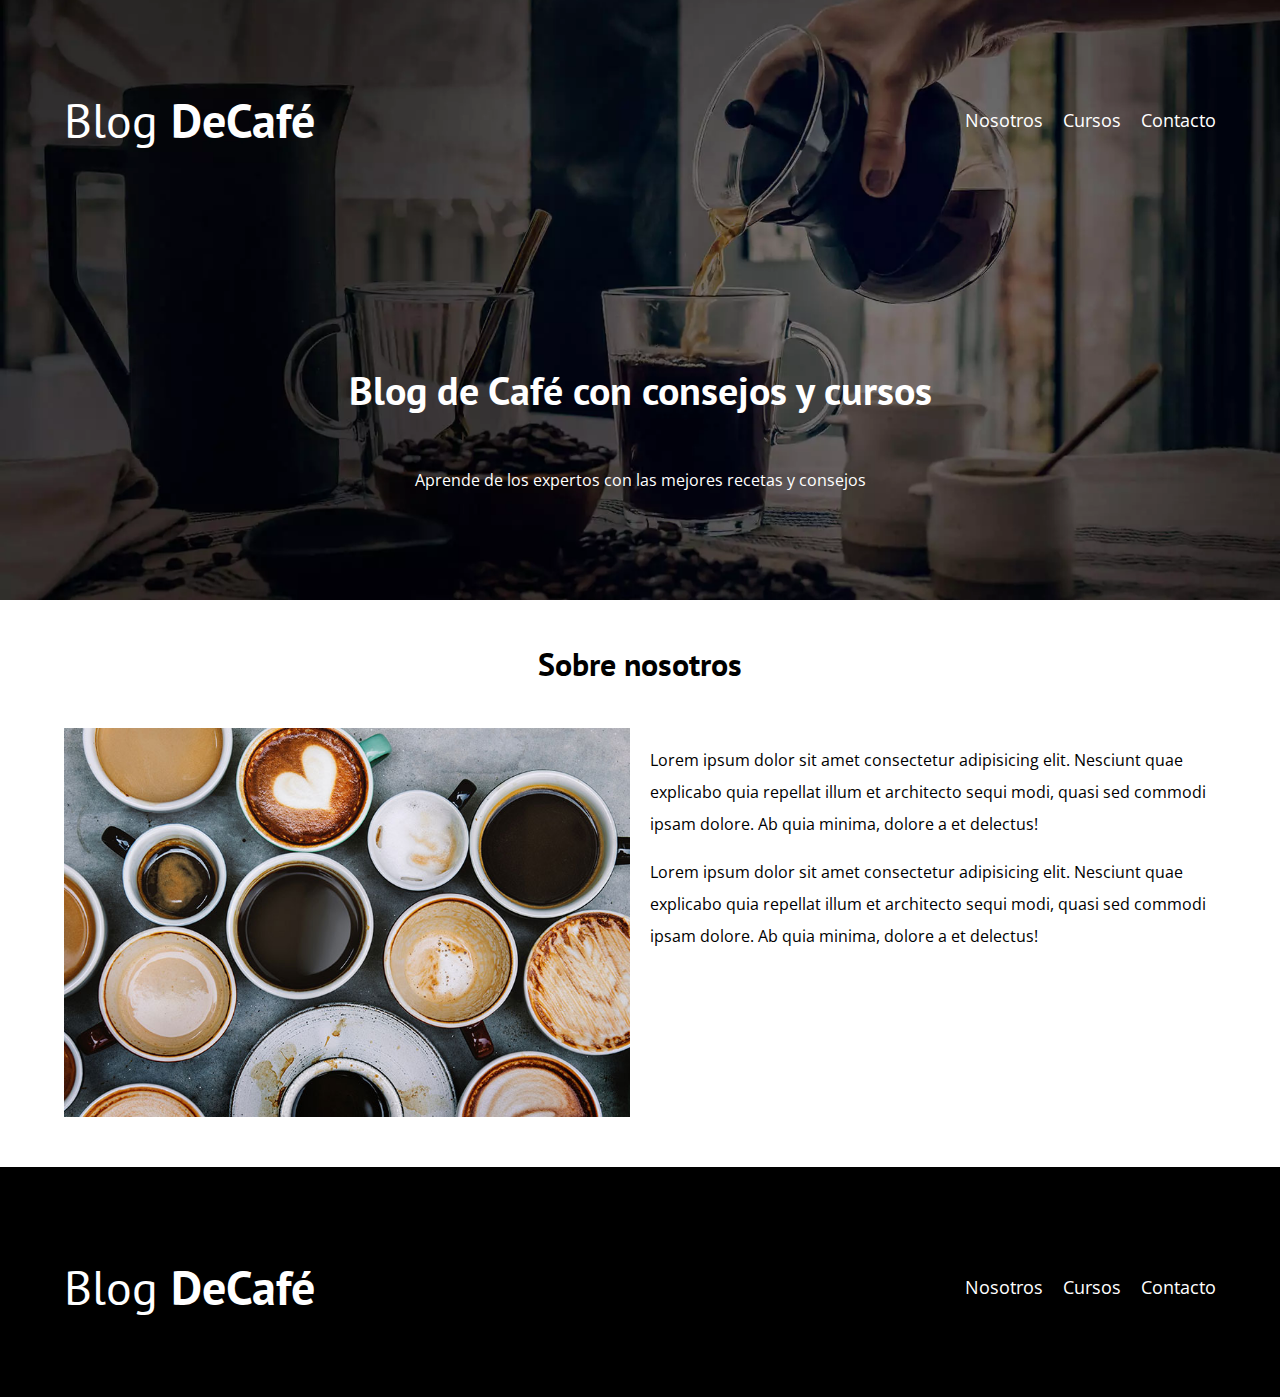
<file: nosotros.html>
<!DOCTYPE html>
<html lang="en">
<head>
    <meta charset="UTF-8">
    <meta http-equiv="X-UA-Compatible" content="IE=edge">
    <meta name="viewport" content="width=device-width, initial-scale=1.0">
    <title>Blog Café</title>
    <link rel="stylesheet" href="css/normalize.css">
    <link href="https://fonts.googleapis.com/css2?family=Open+Sans&family=PT+Sans:wght@400;700&display=swap" 
    rel="stylesheet">
    <link rel="stylesheet" href="css/style.css">
</head>
<body>

    <header class="header">

        <div class="contenedor">

            <div class="barra">
                
                <a href="index.html" class="logo">
                    <h1 class="logo__nombre no-margin centrar-texto">Blog <span class="logo__bold">DeCafé</span></h1>    
                </a><!-- .logo -->
                
                <nav class="navegacion">

                    <a href="nosotros.html" class="navegacion__enlace">Nosotros</a>
                    <a href="cursos.html" class="navegacion__enlace">Cursos</a>
                    <a href="contacto.html" class="navegacion__enlace">Contacto</a>

                </nav><!-- navegacion -->

            </div><!-- .barra -->

        </div><!-- .contenedor -->

        <div class="header__texto">

            <h2 class="no-margin">Blog de Café con consejos y cursos</h2><!-- .no-margin -->
            <p class="no-margin">Aprende de los expertos con las mejores recetas y consejos</p>

        </div><!-- .header__texto -->

    </header><!-- .header -->

    <main class="contenedor">

        <h3 class="centrar-texto">Sobre nosotros</h3><!-- .centrar-texto -->

        <div class="sobre-nosotros">

            <div class="sobre-nosotros__imagen">

                <img src="img/nosotros.jpg" alt="imagen nosotros">

            </div><!-- .sobre-nosotros__imagen -->

            <div class="sobre-nosotros__texto">

                <p>
                    Lorem ipsum dolor sit amet consectetur adipisicing elit. 
                    Nesciunt quae explicabo quia repellat illum et architecto 
                    sequi modi, quasi sed commodi ipsam dolore. Ab quia minima, dolore a et delectus!
                </p>

                <p>
                    Lorem ipsum dolor sit amet consectetur adipisicing elit. 
                    Nesciunt quae explicabo quia repellat illum et architecto 
                    sequi modi, quasi sed commodi ipsam dolore. Ab quia minima, dolore a et delectus!
                </p>

            </div><!-- .sobre-nosotros__texto -->

        </div><!-- .sobre-nosotros -->

    </main><!-- .contenedor .contenido-principal -->

    <footer class="footer">

        <div class="contenedor">

            <div class="barra">
                
                <a href="index.html" class="logo">
                    <h1 class="logo__nombre no-margin centrar-texto">Blog <span class="logo__bold">DeCafé</span></h1>    
                </a><!-- .logo -->
                
                <nav class="navegacion">

                    <a href="nosotros.html" class="navegacion__enlace">Nosotros</a>
                    <a href="cursos.html" class="navegacion__enlace">Cursos</a>
                    <a href="contacto.html" class="navegacion__enlace">Contacto</a>

                </nav><!-- navegacion -->

            </div><!-- .barra -->

        </div><!-- .contenedor -->
        
    </footer><!-- .footer -->
    <script src="js/modernizr.js"></script>
</body>
</html>
</file>
<file: css/style.css>
:root {
    --fuenteHeading: 'PT Sans', sans-serif;
    --fuenteParrafos: 'Open Sans', sans-serif;

    --primario: #784D3C;
    --gris: #e1e1e1;
    --blanco: #ffffff;
    --negro: #000000;
}

html {
    box-sizing: border-box;
    font-size: 62.5%; /* 1rem = 10px*/
}

*, *:before, *:after {
    box-sizing: inherit;
}

body {
    font-family:var(--fuenteParrafos);
    font-size: 1.6rem;
    line-height: 2;
}

/** globales **/
.contenedor {
    max-width: 120rem;
    width: 90%;
    margin: 0 auto;
}

a {
    text-decoration: none;
}

h1, h2, h3, h4 {
    font-family: var(--fuenteHeading);
    line-height: 2;
}

h1 {
    font-size: 4.8rem;
}

h2 {
    font-size: 4rem;
}

h3 {
    font-size: 3.2rem;
}

h4 {
    font-size: 2.8rem;
}

img {
    max-width: 100%;
}e

/** Utilidades **/

.no-margin {
    margin: 0;
}

.no-padding {
    padding: 0;
}

.centrar-texto {
    text-align: center;
}

/** Header **/
.webp .header{
    background-image: url(../img/banner.webp);
}
.no-webp {
    background-image: url(../img/banner.jpg);
}

.header {
    height: 60rem;
    background-size: cover;
    background-repeat: no-repeat;
    background-position: center center;
}

.header__texto{
    text-align: center;
    color: var(--blanco);
    margin-top: 5rem;
}

@media (min-width: 768px) {
    .header__texto {
        margin-top: 15rem;
    }
}

.barra {
    padding-top: 4rem;
}

@media (min-width: 768px) {
    .barra {
        display: flex;
        justify-content: space-between;
        align-items: center;
    }
}
.logo {
    color: var(--blanco);
}

.logo__nombre {
    font-weight: 400;
}

.logo__bold {
    font-weight: 700;
}

@media (min-width: 768px) {
    .header__texto {
        margin-top: 15rem;
    }
}

@media (min-width: 768px) {
    .navegacion {
        display: flex;
        gap: 2rem;
    }
}

.navegacion__enlace {
    display: block;
    text-align: center;
    font-size: 1.8rem;
    color: var(--blanco);

}

@media (min-width: 768px) {
    .contenido-principal {
        display: grid;
        grid-template-columns: 2fr, 1fr;
        column-gap: 4rem;
    }
}

.entrada  {
    border-bottom: 1px solid var(--gris);
    margin-bottom: 2rem;
}

.entrada:last-of-type {
    border: none;
    margin-bottom: 0;
}

.boton {
    display: block;
    font-family: var(--fuenteHeading);
    color: var(--blanco);
    text-align: center;
    padding: 1rem 3rem;
    font-size: 1.8rem;
    text-transform: uppercase;
    font-weight: 700;
    margin-bottom: 2rem;
    border: none;
}

@media (min-width: 768px) {
    .boton {
        display: inline-block;
    }
}
.boton:hover{
    cursor: pointer;
}
.boton--primario {
    background-color: var(--negro);
}

.boton--secundario {
    background-color: var(--primario);
}

.cursos {
    list-style: none;
}

.widget-curso {
    border-bottom: 1px solid var(--gris);
    margin-bottom: 2rem;
}
.widget-curso:last-of-type {
    border: none;
    margin-bottom: 0;
}

.widget-curso__label {
    font-family: var(--fuenteHeading);
    font-weight: bold;
}

.widget-curso__info {
    font-weight: normal;
}

.widget-curso__label,
.widget-curso__info {
    font-size: 2rem;
}

.footer {
    background-color: var(--negro);
    padding-bottom: 3rem;
    margin-top: 4rem;
}

/* Sobre nosotros */

@media (min-width: 768px) {
    .sobre-nosotros {
        display: flex;
        justify-content: space-between; /* gap:2 rem si es soportado */
    }
    /* .sobre-nosotros__imagen{
        flex: 2;
    }

    .sobre-nosotros__texto {
        flex: 1;
    } */
    /* .sobre-nosotros__imagen,
    .sobre-nosotros__texto {
        flex-basis: calc(50% - 1rem); /* soportado por más navegadores 
    } */

     .sobre-nosotros{
        display: grid;
        grid-template-columns: repeat(2, 1fr);
        column-gap: 2rem;
    }
}

/* Cursos */

.curso{
    padding: 3rem 0;
    border-bottom: 1px solid var(--gris);
}

@media (min-width: 768px) {
    .curso {
        display: grid;
        grid-template-columns: 2fr 1fr;
        column-gap: 2rem;
    }
}

.curso__label {
    font-family: var(--fuenteHeading);
    font-weight: bold;
}

.curso__info {
    font-weight: normal;
}

.curso__label,
.curso__info {
    font-size: 2rem;
}

.curso:last-of-type {
    border: none;
    margin-bottom: 0;
}


/* Contacto */

.contacto-bg {
    background-image: url(../img/contacto.jpg);
    height: 40rem;
    background-size: cover;
    background-repeat: no-repeat;
}

/* Formulario */

.formulario {
    background-color: var(--blanco);
    margin: -5rem auto 0 auto;
    width: 95%;
    padding: 5rem;
}

.campo {
    display: flex;
    margin-bottom: 2rem;
    /* gap: 2rem; */
}

.campo__label {
    flex: 0 0 9rem;
    text-align: right;
    padding-right: 2rem;
}

.campo__field {
    flex: 1;
    border: 1px solid var(--gris);
}   

.campo__field--textarea {
    height: 20rem;
}
</file>
